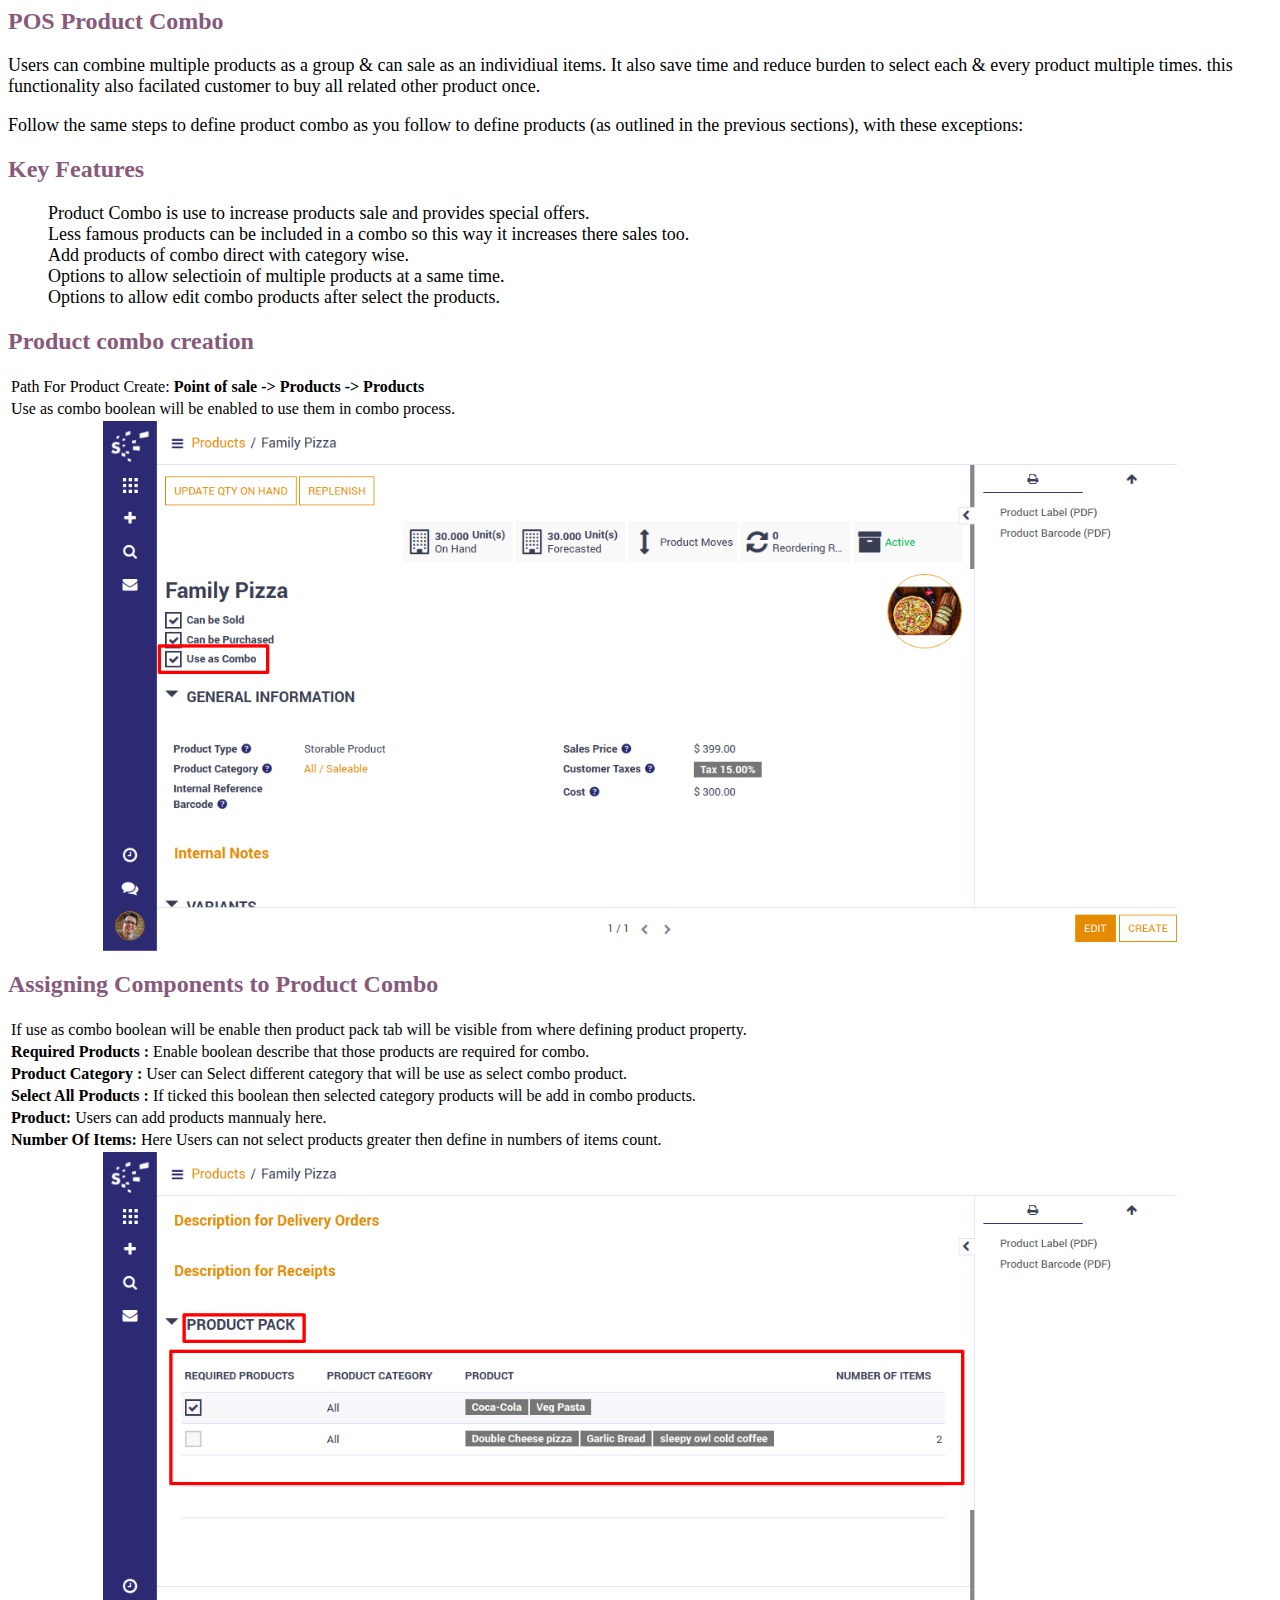
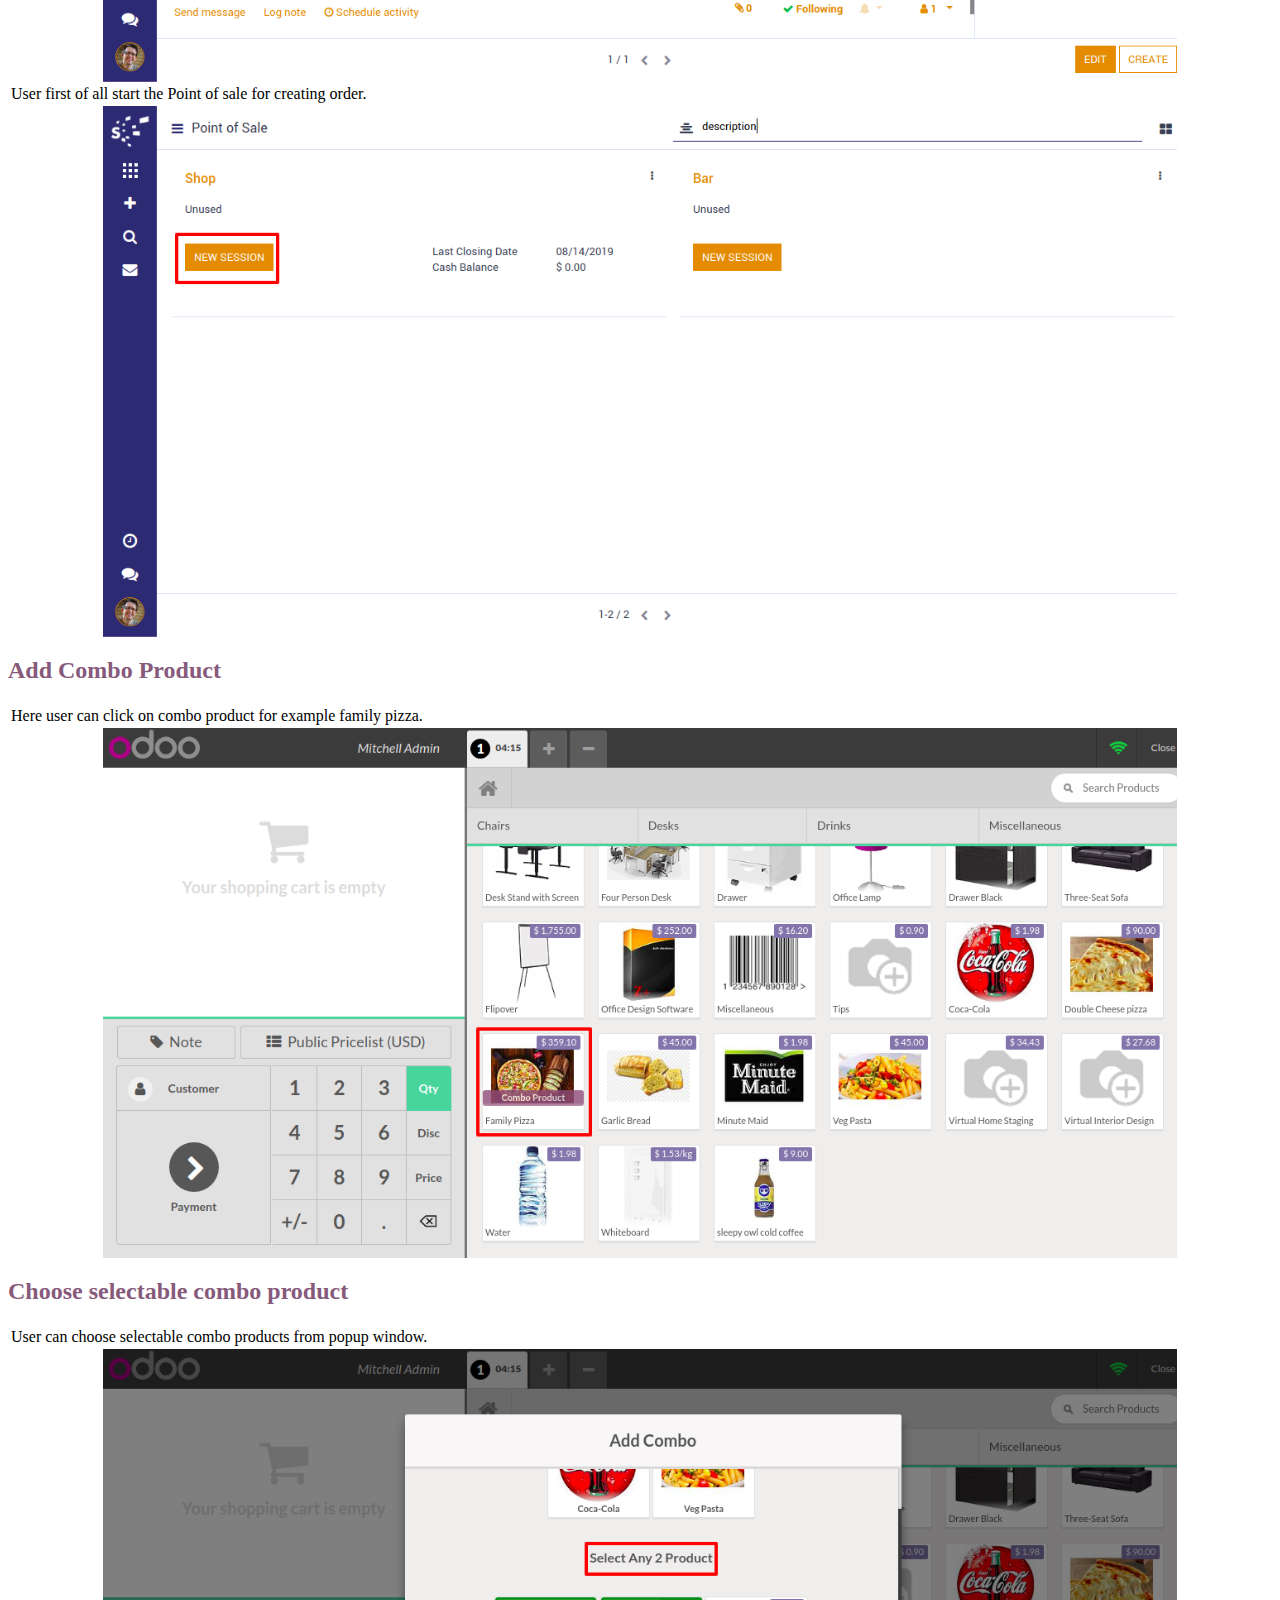
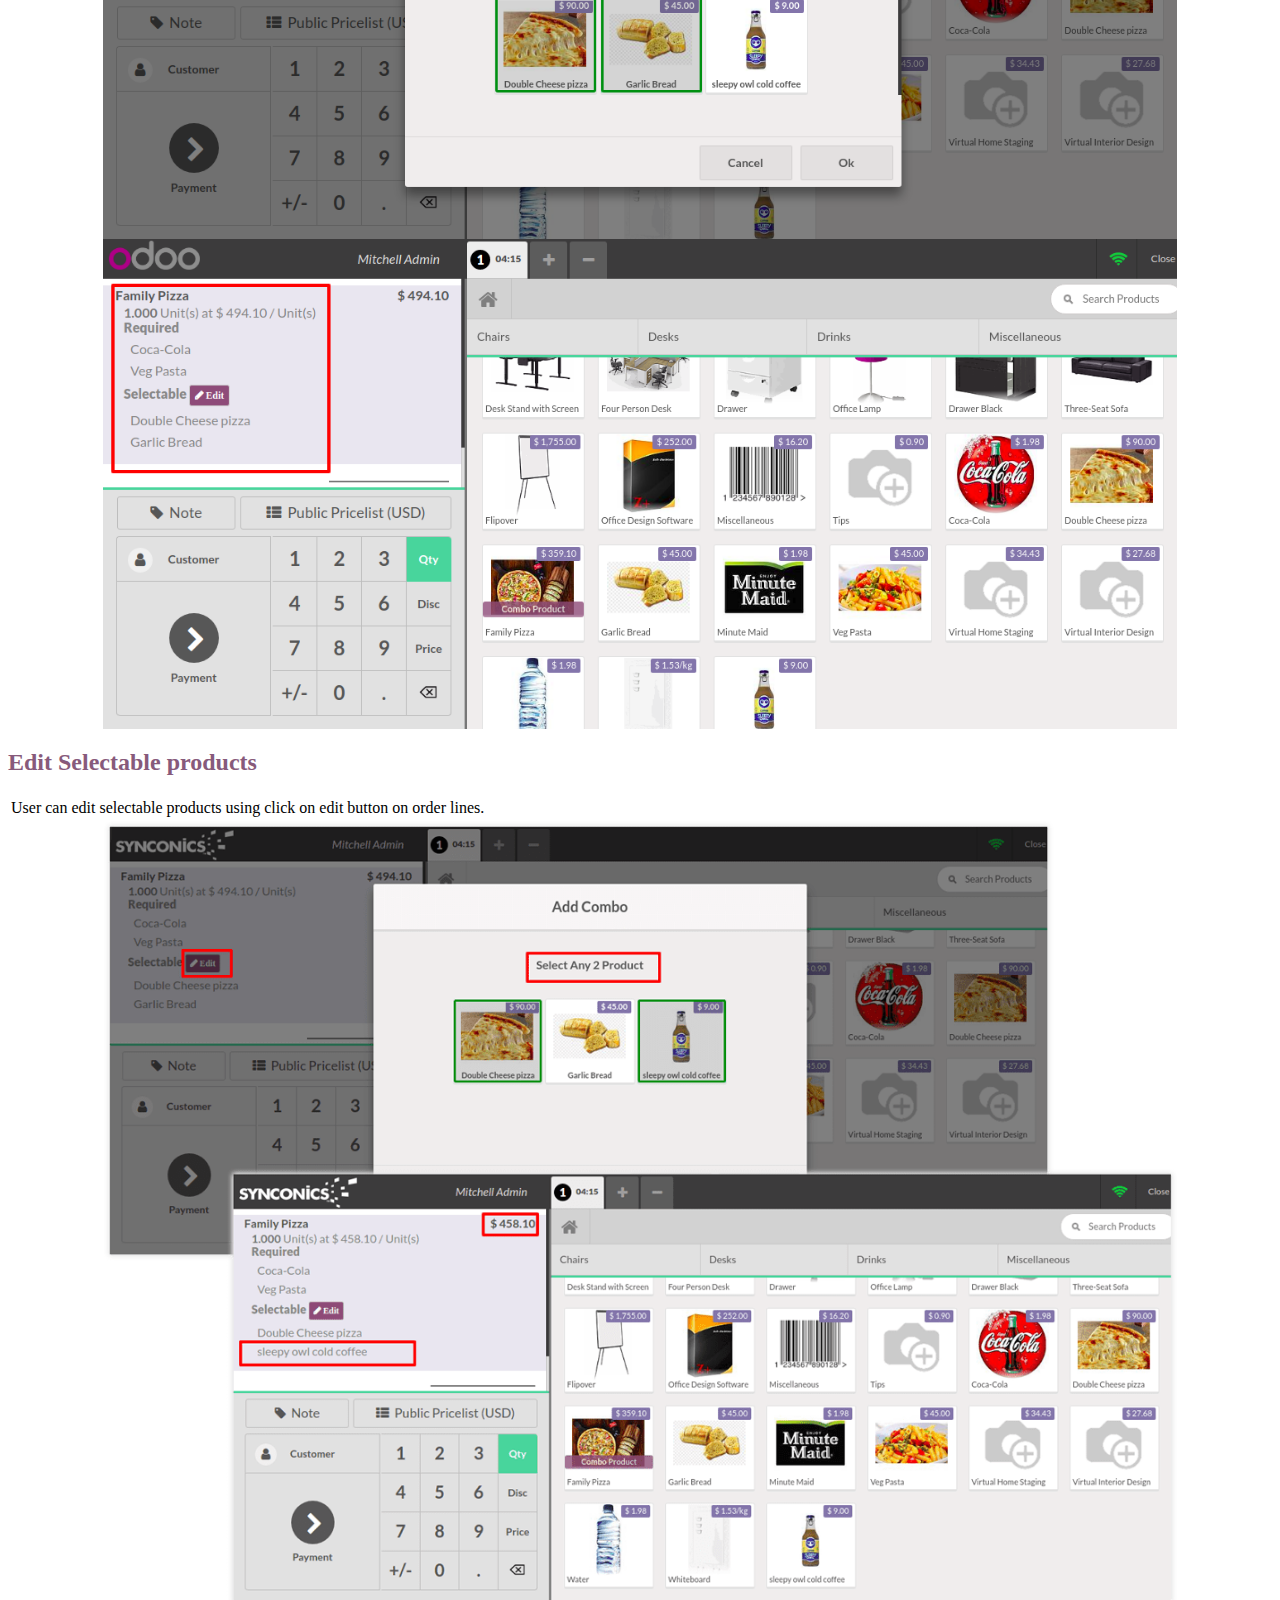
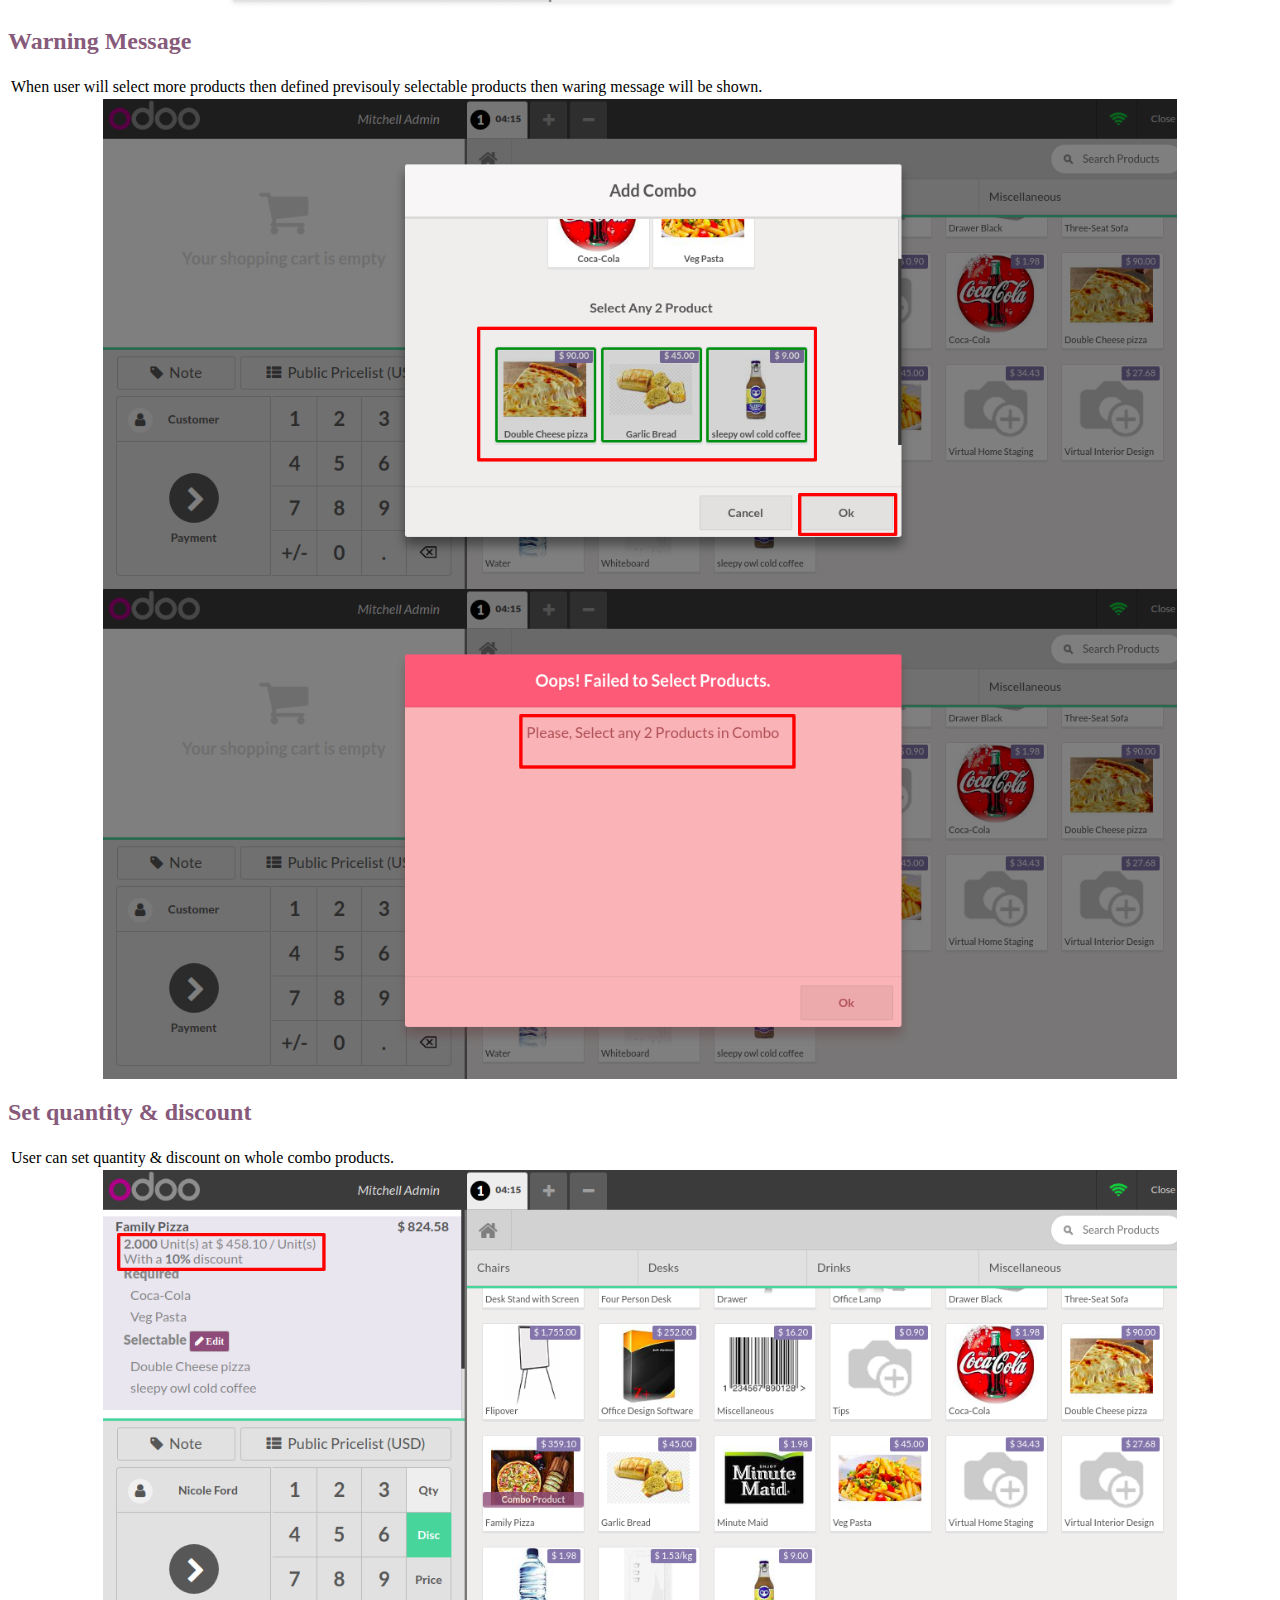
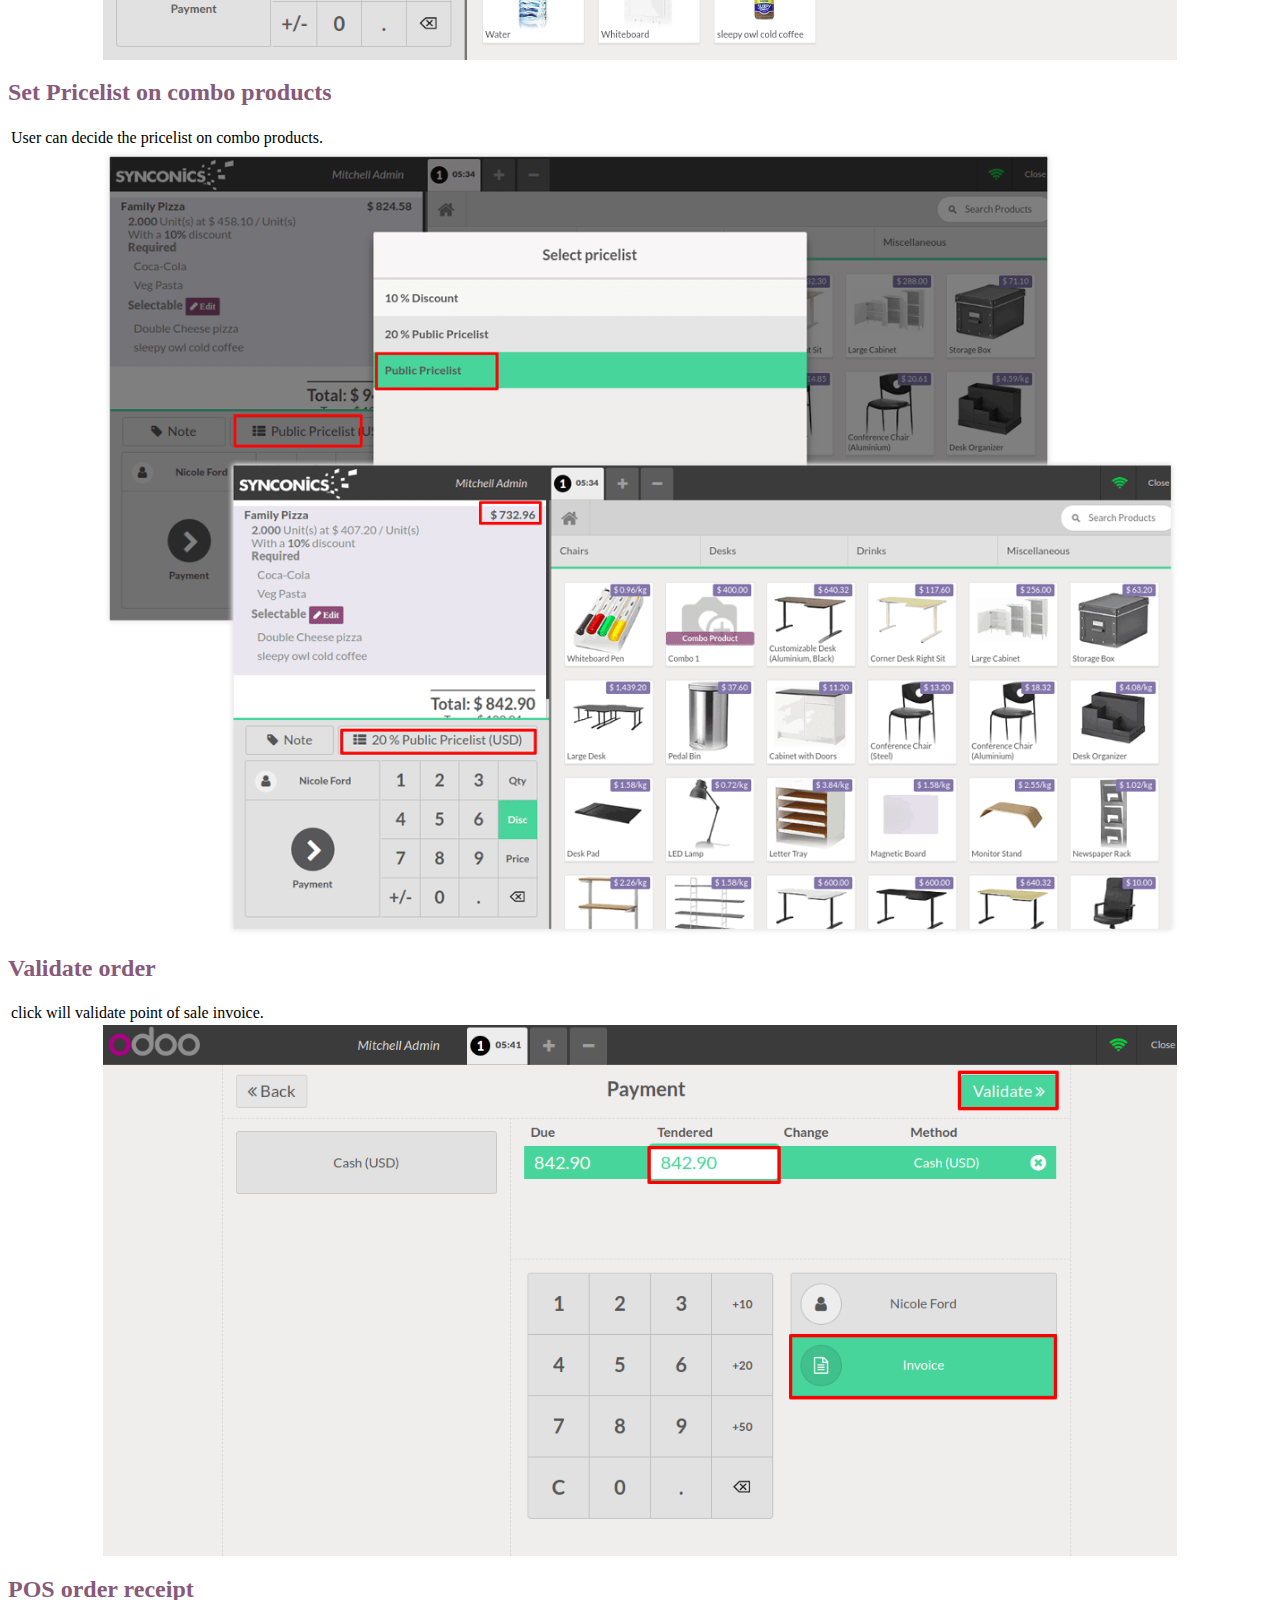
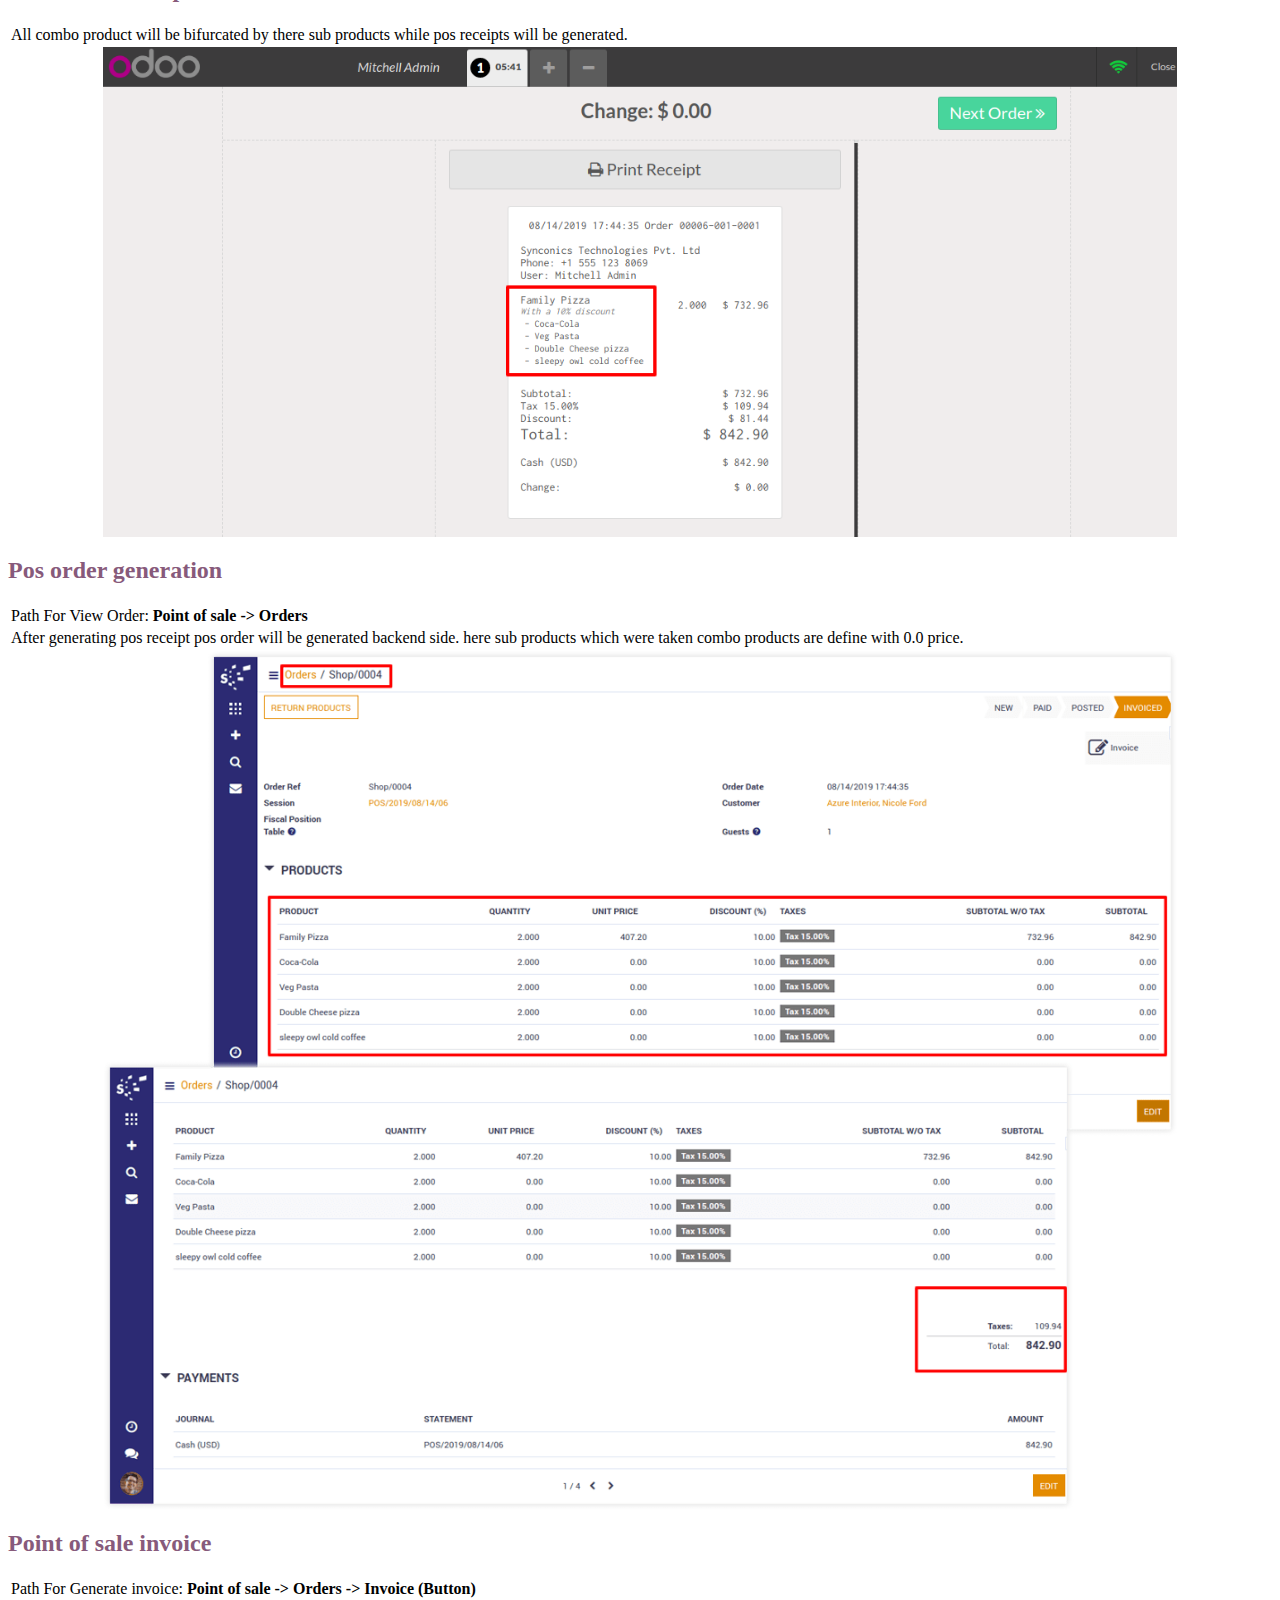
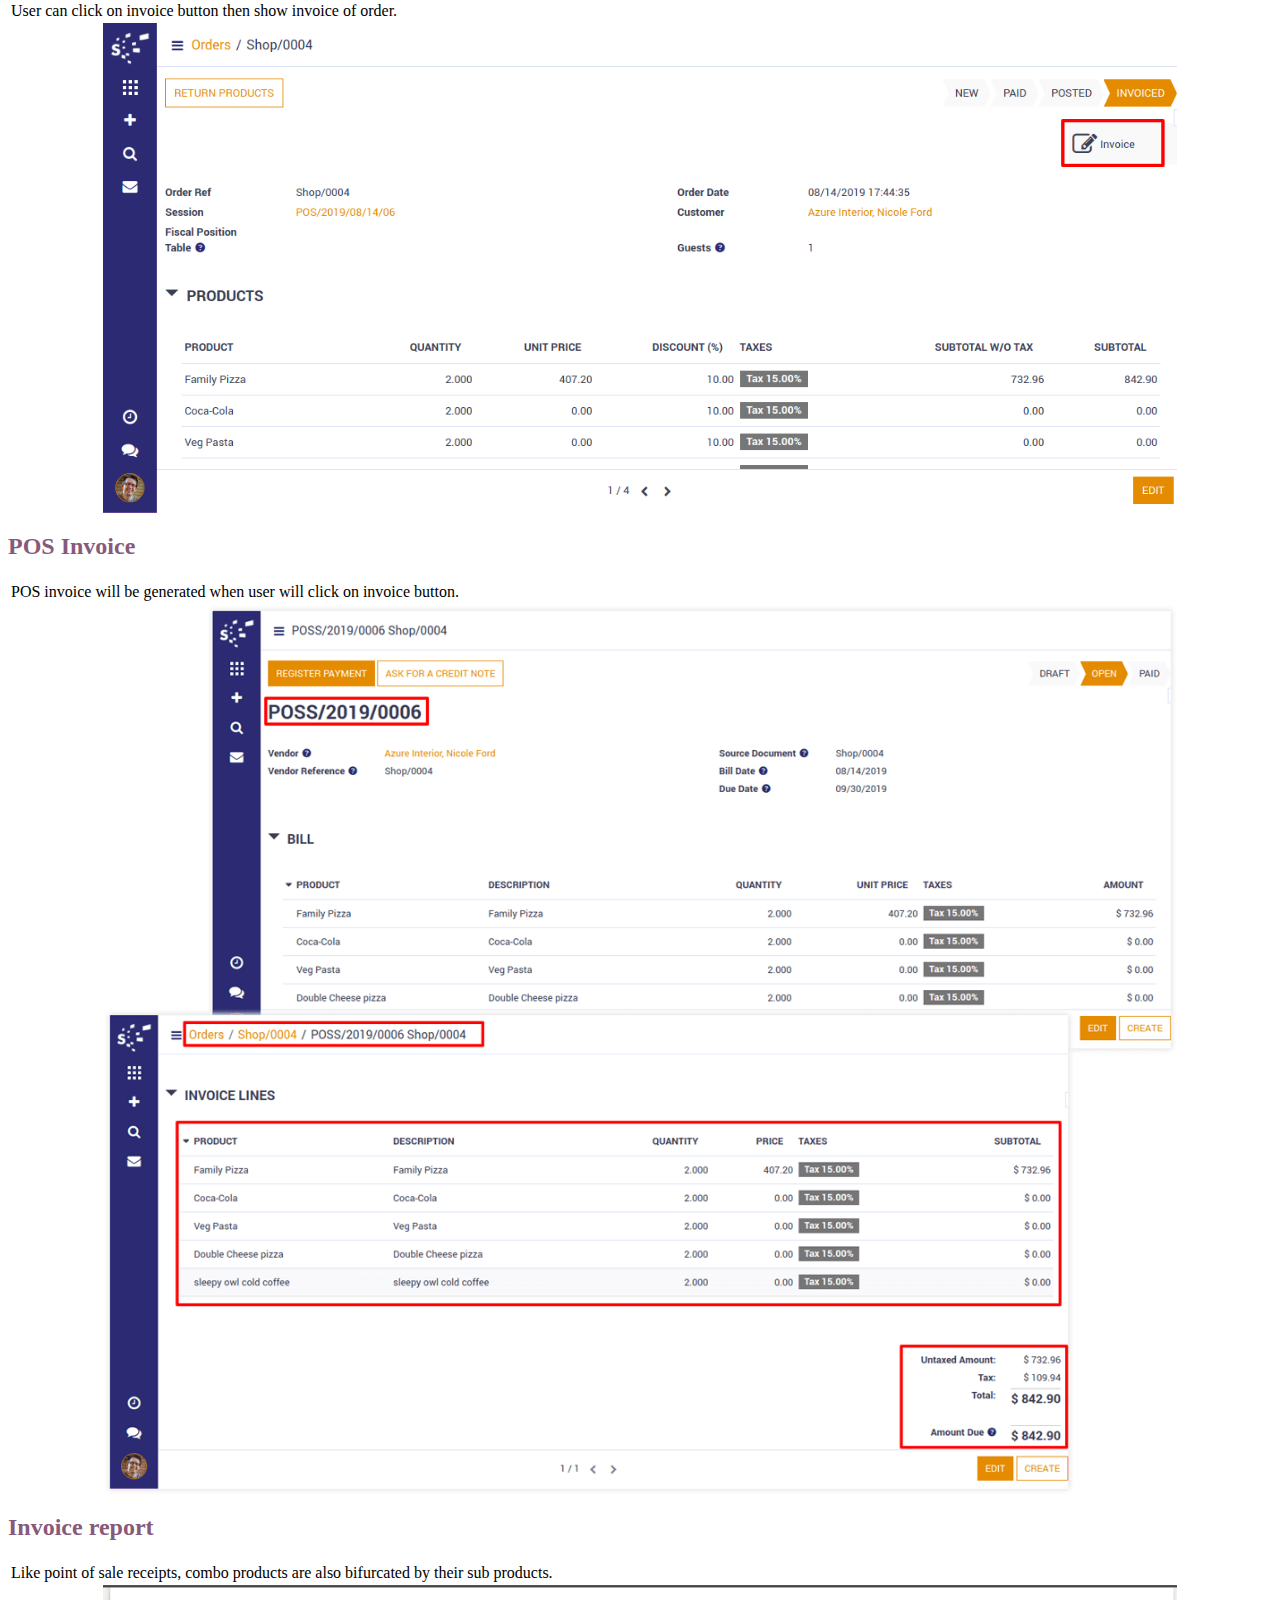
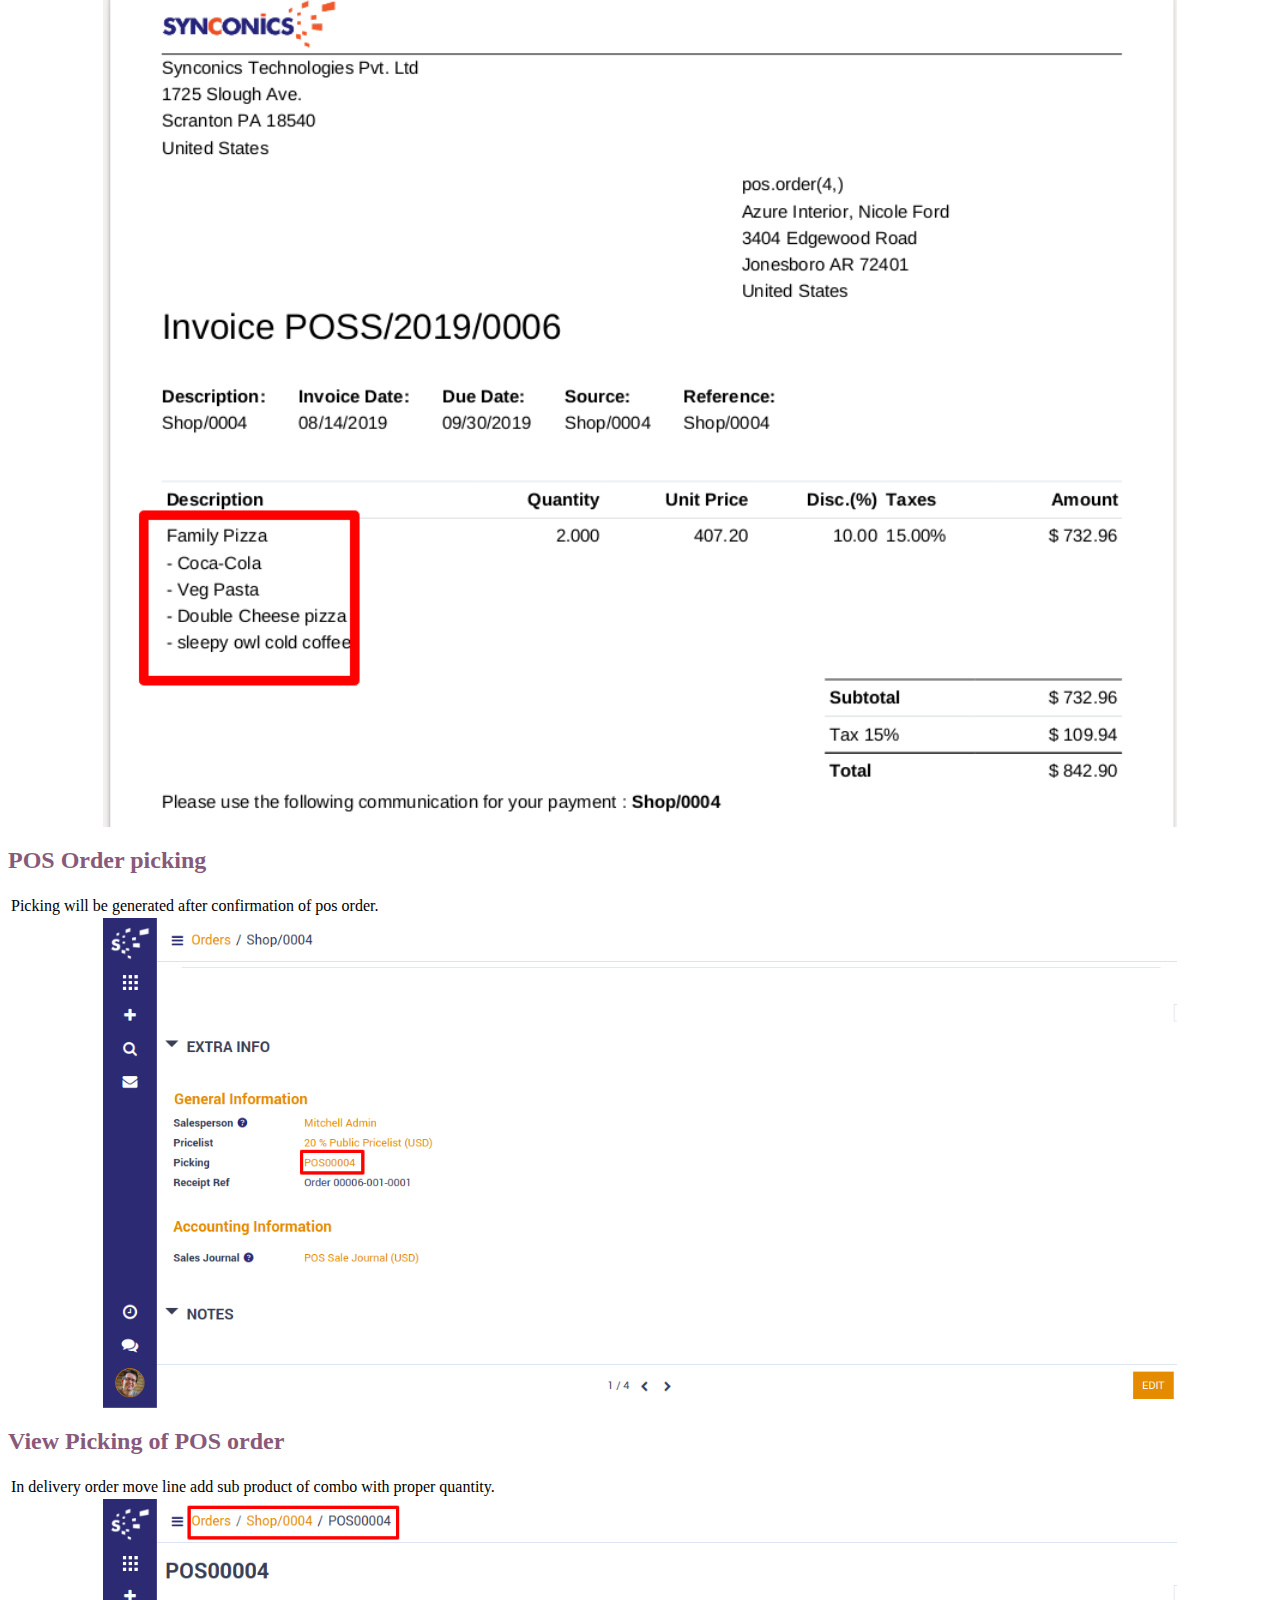
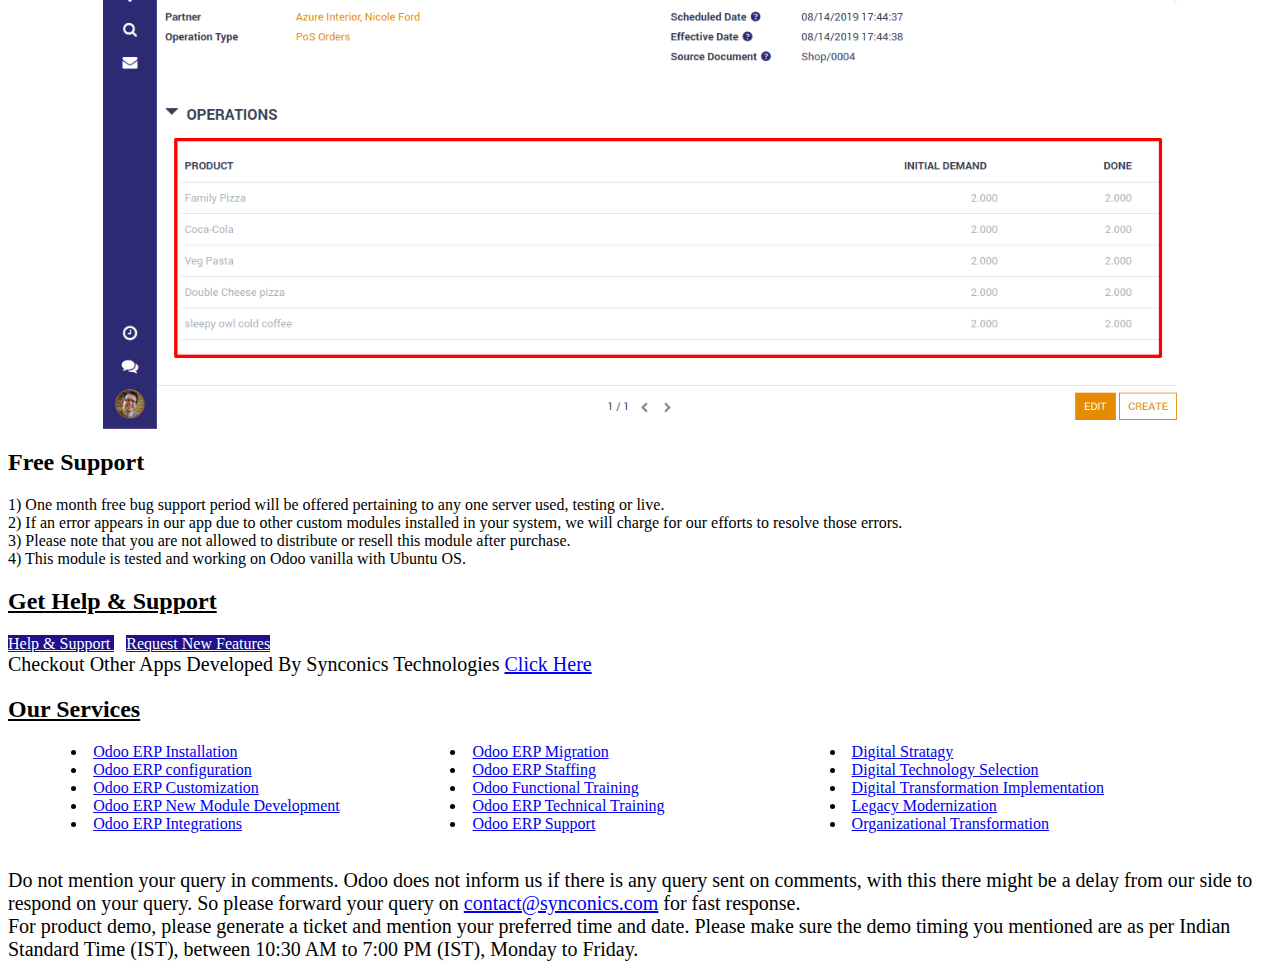
<file: sync_pos_combo_product/static/description/index.html>
<html>
    <body>
        <section class="oe_container oe_dark">
        <div class="oe_row oe_spaced">
            <h2 class="oe_slogan" style="color:#875A7B;">POS Product Combo</h2>
        </div>
        <div class="oe_row oe_spaced">
            <div class="oe_span12" style="font-size: large;">
                <p>
                    Users can combine multiple products as a group & can sale as an individiual items.
                    It also save time and reduce burden to select each & every product multiple times.
                    this functionality also facilated customer to buy all related other product once.
                </p>
            </div>
            <div class="oe_span12" style="font-size: large;">
                <p>
                    Follow the same steps to define product combo as you follow to define products (as outlined in the previous sections), with these exceptions:
                </p>
            </div>
        </div>
        </section>

        <section class="oe_container">
        <div class="oe_row oe_spaced">
            <h2 class="oe_slogan" style="color:#875A7B;">Key Features</h2>
            <div class="oe_span12" style="font-size: large;">
                <ul>
                    <div>
                        <i class="fa fa-check" aria-hidden="true" style="color: #cd2d47;font-size: 15px;"></i>
                        Product Combo is use to increase products sale and provides special offers.<br/>
                        <i class="fa fa-check" aria-hidden="true" style="color: #cd2d47;font-size: 15px;"></i>
                        Less famous products can be included in a combo so this way it increases there sales too.<br/>
                        <i class="fa fa-check" aria-hidden="true" style="color: #cd2d47;font-size: 15px;"></i>
                        Add products of combo direct with category wise.<br/>
                        <i class="fa fa-check" aria-hidden="true" style="color: #cd2d47;font-size: 15px;"></i>
                        Options to allow selectioin of multiple products at a same time.<br/>
                        <i class="fa fa-check" aria-hidden="true" style="color: #cd2d47;font-size: 15px;"></i>
                        Options to allow edit combo products after select the products.<br/>
                    </div>
                </ul>
            </div>
        </div>
        </section>

        <section class="oe_container">
        <div class="oe_row oe_spaced">
            <h2 class="oe_slogan" style="color:#875A7B;">Product combo creation</h2>
            <div class="oe_span12" style="font-size: large;">
                <table>
                    <tr>
                        <td>
                            <p>Path For Product Create: 
                                <b>Point of sale -> Products -> Products</b>
                            </p>
                        </td>
                    </tr>
                    <tr>
                        <td>
                            <p>
                                Use as combo boolean will be enabled to use them in combo process.
                            </p>
                        </td>
                    </tr>
                </table>
                <center>
                    <img src="product1.png" width="85%" class="mt8">
                </center>
            </div>
        </div>
        </section>

        <section class="oe_container">
            <div class="oe_row oe_spaced">
                <h2 class="oe_slogan" style="color:#875A7B;">Assigning Components to Product Combo</h2>
                <div class="oe_span12" style="font-size: large;">
                    <table>
                        <tr>
                            <td>
                                <p>
                                    If use as combo boolean will be enable then product pack tab will be visible from where defining product property.
                                </p>
                            </td>
                        </tr>
                        <tr>
                            <td>
                                <p>
                                    <b>Required Products :</b> Enable boolean describe that those products are required for combo.
                                </p>
                            </td>
                        </tr>
                        <tr>
                            <td>
                                <p>
                                    <b>Product Category :</b> User can Select different category that will be use as select combo product.
                                </p>
                            </td>
                        </tr>
                        <tr>
                            <td>
                                <p>
                                    <b>Select All Products :</b> If ticked this boolean then selected category products will be add in combo products.
                                </p>
                            </td>
                        </tr>
                        <tr>
                            <td>
                                <p>
                                    <b>Product:</b> Users can add products mannualy here.
                                </p>
                            </td>
                        </tr>
                        <tr>
                            <td>
                                <p>
                                    <b>Number Of Items:</b> Here Users can not select products greater then define in numbers of items count.
                                </p>
                            </td>
                        </tr>   
                    </table>
                    <center>
                        <img src="product2.png" width="85%" class="mt8">    
                    </center>
                </div>
            </div>
        </section>

        <section class="oe_container">
            <div class="oe_row oe_spaced">
                <!-- <h2 class="oe_slogan" style="color:#875A7B;">Start Point Of Sale for create order</h2> -->
                <div class="oe_span12" style="font-size: large;">
                    <table>
                        <!-- <tr>
                            <td>
                                <p>Start point of sale:
                                    <b>Point Of Sale -> New Session</b>
                                </p>
                            </td>
                        </tr> -->
                        <tr>
                            <td>
                                <p>
                                    User first of all start the Point of sale for creating order.
                                </p>
                            </td>
                        </tr>
                    </table>
                    <center>
                        <img src="pos_screen.png" width="85%" class="mt8">    
                    </center>
                </div>
            </div>
        </section>

        <section class="oe_container">
            <div class="oe_row oe_spaced">
                <h2 class="oe_slogan" style="color:#875A7B;">Add Combo Product</h2>
                <div class="oe_span12" style="font-size: large;">
                    <table>
                        <tr>
                            <td>
                                <p>
                                   Here user can click on combo product for example family pizza.
                                </p>
                            </td>
                        </tr>
                    </table>
                    <center>
                        <img src="add_combo.png" width="85%" class="mt8">    
                    </center>
                </div>
            </div>
        </section>
        <section class="oe_container">
            <div class="oe_row oe_spaced">
                <h2 class="oe_slogan" style="color:#875A7B;">Choose selectable combo product</h2>
                <div class="oe_span12" style="font-size: large;">
                    <table>
                        <tr>
                            <td>
                                <p>
                                    User can choose selectable combo products from popup window.
                                </p>
                            </td>
                        </tr>
                    </table>
                    <center>
                        <img src="select_unrequire_product.png" width="85%" class="mt8">
                        <img src="add_combo_orderline.png" width="85%" class="mt8">    
                    </center>
                </div>
            </div>
        </section>

        <section class="oe_container">
            <div class="oe_row oe_spaced">
                <h2 class="oe_slogan" style="color:#875A7B;">Edit Selectable products</h2>
                <div class="oe_span12" style="font-size: large;">
                    <table>
                        <tr>
                            <td>
                                <p>
                                    User can edit selectable products using click on edit button on order lines.
                                </p>
                            </td>
                        </tr>
                    </table>
                    <center>
                        <img src="edit_combo_2.png" width="85%" class="mt8">
                    </center>
                </div>
            </div>
        </section>

        <section class="oe_container">
            <div class="oe_row oe_spaced">
                <h2 class="oe_slogan" style="color:#875A7B;">Warning Message</h2>
                <div class="oe_span12" style="font-size: large;">
                    <table>
                        <tr>
                            <td>
                                <p>
                                    When user will select more products then defined previsouly selectable products then waring message will be shown.
                                </p>
                            </td>
                        </tr>
                    </table>
                    <center>
                        <img src="show_error_products.png" width="85%" class="mt8">
                        <img src="error_1.png" width="85%" class="mt8">
                    </center>
                </div>
            </div>
        </section>

        <section class="oe_container">
            <div class="oe_row oe_spaced">
                <h2 class="oe_slogan" style="color:#875A7B;">Set quantity & discount</h2>
                <div class="oe_span12" style="font-size: large;">
                    <table>
                        <tr>
                            <td>
                                <p>
                                    User can set quantity & discount on whole combo products.
                                </p>
                            </td>
                        </tr>
                    </table>
                    <center>
                        <img src="set_qty_disc.png" width="85%" class="mt8">    
                    </center>
                </div>
            </div>
        </section>

        <section class="oe_container">
            <div class="oe_row oe_spaced">
                <h2 class="oe_slogan" style="color:#875A7B;">Set Pricelist on combo products</h2>
                <div class="oe_span12" style="font-size: large;">
                    <table>
                        <tr>
                            <td>
                                <p>
                                    User can decide the pricelist on combo products.
                                </p>
                            </td>
                        </tr>
                    </table>
                    <center>
                        <img src="pricelist_merge.png" width="85%" class="mt8">    
                        <!-- <img src="pricelist_edit.png" width="85%" class="mt8">     -->
                    </center>
                </div>
            </div>
        </section>

        <section class="oe_container">
            <div class="oe_row oe_spaced">
                <h2 class="oe_slogan" style="color:#875A7B;">Validate order</h2>
                <div class="oe_span12" style="font-size: large;">
                    <table>
                        <tr>
                            <td>
                                <p>
                                    click will validate point of sale invoice.
                                </p>
                            </td>
                        </tr>
                    </table>
                    <center>
                        <img src="validate_order_invoice.png" width="85%" class="mt8">    
                    </center>
                </div>
            </div>
        </section>

        <section class="oe_container">
            <div class="oe_row oe_spaced">
                <h2 class="oe_slogan" style="color:#875A7B;">POS order receipt</h2>
                <div class="oe_span12" style="font-size: large;">
                    <table>
                        <tr>
                            <td>
                                <p>
                                    All combo product will be bifurcated by there sub products while pos receipts will be generated.
                                </p>
                            </td>
                        </tr>
                    </table>
                    <center>
                        <img src="receipt_show.png" width="85%" class="mt8">    
                    </center>
                </div>
            </div>
        </section>

        <section class="oe_container">
            <div class="oe_row oe_spaced">
                <h2 class="oe_slogan" style="color:#875A7B;">Pos order generation</h2>
                <div class="oe_span12" style="font-size: large;">
                    <table>
                        <tr>
                            <td>
                                <p>Path For View Order:
                                    <b>Point of sale -> Orders </b>
                                </p>
                            </td>
                        </tr>
                        <tr>
                            <td>
                                <p>
                                    After generating pos receipt pos order will be generated backend side. here sub products which were taken combo products are define with 0.0 price.
                                </p>
                            </td>
                        </tr>
                    </table>
                    <center>
                        <img src="pos_order_merge.png" width="85%" class="mt8">
                        <!-- <img src="pos_order_2.png" width="85%" class="mt8">     -->
                    </center>
                </div>
            </div>
        </section>

        <section class="oe_container">
            <div class="oe_row oe_spaced">
                <h2 class="oe_slogan" style="color:#875A7B;">Point of sale invoice</h2>
                <div class="oe_span12" style="font-size: large;">
                    <table>
                        <tr>
                            <td>
                                <p>Path For Generate invoice:
                                    <b>Point of sale -> Orders -> Invoice (Button) </b>
                                </p>
                            </td>
                        </tr>
                        <tr>
                            <td>
                                <p>
                                    User can click on invoice button then show invoice of order.
                                </p>
                            </td>
                        </tr>
                    </table>
                    <center>
                        <img src="invoice_1.png" width="85%" class="mt8">
                    </center>
                </div>
            </div>
        </section>

        <section class="oe_container">
            <div class="oe_row oe_spaced">
                <h2 class="oe_slogan" style="color:#875A7B;">POS Invoice</h2>
                <div class="oe_span12" style="font-size: large;">
                    <table>
                        <tr>
                            <td>
                                <p>
                                    POS invoice will be generated when user will click on invoice button.
                                </p>
                            </td>
                        </tr>
                    </table>
                    <center>
                        <img src="invoice_merge.png" width="85%" class="mt8">
                    </center>
                </div>
            </div>
        </section>

        <section class="oe_container">
            <div class="oe_row oe_spaced">
                <h2 class="oe_slogan" style="color:#875A7B;">Invoice report</h2>
                <div class="oe_span12" style="font-size: large;">
                    <table>
                        <tr>
                            <td>
                                <p>
                                    Like point of sale receipts, combo products are also bifurcated by their sub products.
                                </p>
                            </td>
                        </tr>
                    </table>
                    <center>
                        <img src="report_1.png" width="85%" class="mt8">
                    </center>
                </div>
            </div>
        </section>

        <section class="oe_container">
            <div class="oe_row oe_spaced">
                <h2 class="oe_slogan" style="color:#875A7B;">POS Order picking</h2>
                <div class="oe_span12" style="font-size: large;">
                    <table>
                        <tr>
                            <td>
                                <p>
                                    Picking will be generated after confirmation of pos order.
                                </p>
                            </td>
                        </tr>
                    </table>
                    <center>
                        <img src="picking_1.png" width="85%" class="mt8">
                    </center>
                </div>
            </div>
        </section>

        <section class="oe_container">
            <div class="oe_row oe_spaced">
                <h2 class="oe_slogan" style="color:#875A7B;">View Picking of POS order</h2>
                <div class="oe_span12" style="font-size: large;">
                    <table>
                        <tr>
                            <td>
                                <p>
                                    In delivery order move line add sub product of combo with proper quantity.
                                </p>
                            </td>
                        </tr>
                    </table>
                    <center>
                        <img src="picking_2.png" width="85%" class="mt8">
                    </center>
                </div>
            </div>
        </section>
        
        <section class="oe_container oe_dark">
            <div class="oe_row oe_spaced">
                <div class="oe_span12">
                    <h2 class="oe_slogan">Free Support</h2>
                </div>
                <div class="oe_span12">
                    <span>1) One month free bug support period will be offered pertaining to any one server used, testing or live.</span><br/>
                    <span>2) If an error appears in our app due to other custom modules installed in your system, we will charge for our efforts to resolve those errors. </span><br/>
                    <span>3) Please note that you are not allowed to distribute or resell this module after purchase. </span><br/>
                    <span>4) This module is tested and working on Odoo vanilla with Ubuntu OS. </span><br/>
                </div>
            </div>
        </section>

        <section class="oe_container">
            <div class="oe_row oe_spaced">
                <div class="oe_span12">
                    <h2 class="oe_slogan"><a href="https://support.synconics.com/helpdesk/support-1/submit" style="color: #000000 !important;"> Get Help & Support</a></h2>
                </div>
                <div class="oe_slogan oe_spaced text-center">
                    <a class="btn btn-success mt8" title="Get Help !" style="background-color: rgb(31, 16, 140); color: rgb(255, 255, 255) !important; position: relative; overflow: hidden;" href="https://support.synconics.com/helpdesk/support-1/submit"><span class="o_ripple" style="height: 61px; width: 61px; top: -12.9688px; left: -8.76562px;"></span> Help & Support </a>&nbsp;&nbsp;
                    <a class="btn btn-success mt8" title="Request New Features now !" style="background-color: rgb(31, 16, 140); color: rgb(255, 255, 255) !important; position: relative; overflow: hidden;" href="http://www.synconics.com/opensource-erp-implementation-odoo-partner-india-gujarat-ahmedabad-expert-company-contact-us/"> Request New Features </a>
                </div>
            </div>
        </section>

        <section class="oe_container">
            <div class="oe_row oe_spaced">
                <div class="oe_slogan oe_spaced">
                    <span style="font-size: 20px">Checkout Other Apps Developed By Synconics Technologies <a href="https://apps.odoo.com/apps/modules/browse?search=synconics">Click Here</a></span>
                </div>
            </div>
        </section>

        <section class="oe_container">
            <div class="oe_row oe_spaced">
                <div class="oe_span12" style="float: none;">
                    <h2 class="oe_slogan"><a href="http://www.synconics.com/" style="color: #000000 !important;"> Our Services</a></h2>
                </div>
                <div class="oe_menu" style="display: flex;justify-content: center;align-items: center;flex-wrap: wrap;">
                    <li class="oe_flex_li" style="flex: 0 0 30%;text-align: left;">
                        <a href="http://www.synconics.com/odoo-opensource-erp-onpremise-cloudhosting-installation-expert/">Odoo ERP Installation</a>
                    </li>
                    <li class="oe_flex_li" style="flex: 0 0 30%;text-align: left;">
                        <a href="http://www.synconics.com/odoo-opensource-erp-version-legacy-system-migration-upgradation-expert/">Odoo ERP Migration</a>
                    </li>
                    <li class="oe_flex_li" style="flex: 0 0 30%;text-align: left;">
                        <a href="http://www.synconics.com/organizational-digital-stratagy-legacy-system-transformation-modernisation/">Digital Stratagy</a>
                    </li>

                    <li class="oe_flex_li" style="flex: 0 0 30%;text-align: left;">
                        <a href="http://www.synconics.com/odoo-opensource-erp-module-configuration-setting-expert/">Odoo ERP configuration</a>
                    </li>
                    <li class="oe_flex_li" style="flex: 0 0 30%;text-align: left;">
                        <a href="http://www.synconics.com/odoo-opensource-erp-onsite-onpremise-remote-working-monthly-projectwise-dedicated-functional-technical-expert-resources/">Odoo ERP Staffing</a>
                    </li>
                    <li class="oe_flex_li" style="flex: 0 0 30%;text-align: left;">
                        <a href="http://www.synconics.com/organizational-business-process-reengineering-digital-transformation-system-application-technology-selection/">Digital Technology Selection</a>
                    </li>

                    <li class="oe_flex_li" style="flex: 0 0 30%;text-align: left;">
                        <a href="http://www.synconics.com/odoo-opensource-erp-module-customization-expert/">Odoo ERP Customization</a>
                    </li>
                    <li class="oe_flex_li" style="flex: 0 0 30%;text-align: left;">
                        <a href="http://www.synconics.com/odoo-opensource-erp-onpremise-remote-functional-training-by-expert-trainers/">Odoo Functional Training</a>
                    </li>
                    <li class="oe_flex_li" style="flex: 0 0 30%;text-align: left;">
                        <a href="http://www.synconics.com/organisational-digital-transformation-system-application-technology-selection-implementation/">Digital Transformation Implementation</a>
                    </li>

                    <li class="oe_flex_li" style="flex: 0 0 30%;text-align: left;">
                        <a href="http://www.synconics.com/odoo-opensource-erp-new-module-product-development-expert/">Odoo ERP New Module Development</a>
                    </li>
                    <li class="oe_flex_li" style="flex: 0 0 30%;text-align: left;">
                        <a href="http://www.synconics.com/odoo-opensource-erp-onpremise-remote-technical-training-by-expert-trainers/">Odoo ERP Technical Training</a>
                    </li>
                    <li class="oe_flex_li" style="flex: 0 0 30%;text-align: left;">
                        <a href="http://www.synconics.com/organizational-business-process-reengineering-digital-transformation-legacy-system-application-technology-migration-modernisation/">Legacy Modernization</a>
                    </li>

                    <li class="oe_flex_li" style="flex: 0 0 30%;text-align: left;">
                        <a href="http://www.synconics.com/odoo-opensource-erp-integration-e-commerce-payment-gateway-document-management-shipping-accounting/">Odoo ERP Integrations</a>
                    </li>
                    <li class="oe_flex_li" style="flex: 0 0 30%;text-align: left;">
                        <a href="http://www.synconics.com/odoo-opensource-erp-expert-support-services/">Odoo ERP Support</a>
                    </li>
                    <li class="oe_flex_li" style="flex: 0 0 30%;text-align: left;">
                        <a href="http://www.synconics.com/organizational-business-process-reengineering-digital-transformation/">Organizational Transformation</a>
                    </li>

                </div>
            </div>
        </section>

        <section class="oe_container">
            <div class="oe_row oe_spaced">
                <div class="oe_span12">
                    <br/><br/>
                    <span style="font-size: 20px;text-align: right;">Do not mention your query in comments. Odoo does not inform us if there is any query sent on comments, with this there might be a delay from our side to respond on your query. So please forward your query on <a href="http://www.synconics.com/opensource-erp-implementation-odoo-partner-india-gujarat-ahmedabad-expert-company-contact-us/">contact@synconics.com</a> for fast response.</span>

                </div>
            </div>
        </section>

        <section class="oe_container">
            <div class="oe_row oe_spaced">
                <div class="oe_span12">
                    <span style="font-size: 20px">For product demo, please generate a ticket and mention your preferred time and date. Please make sure the demo timing you mentioned are as per Indian Standard Time (IST), between 10:30 AM to 7:00 PM (IST), Monday to Friday.</span>
                </div>
            </div>
        </section>
    </body>
</html>
</file>
